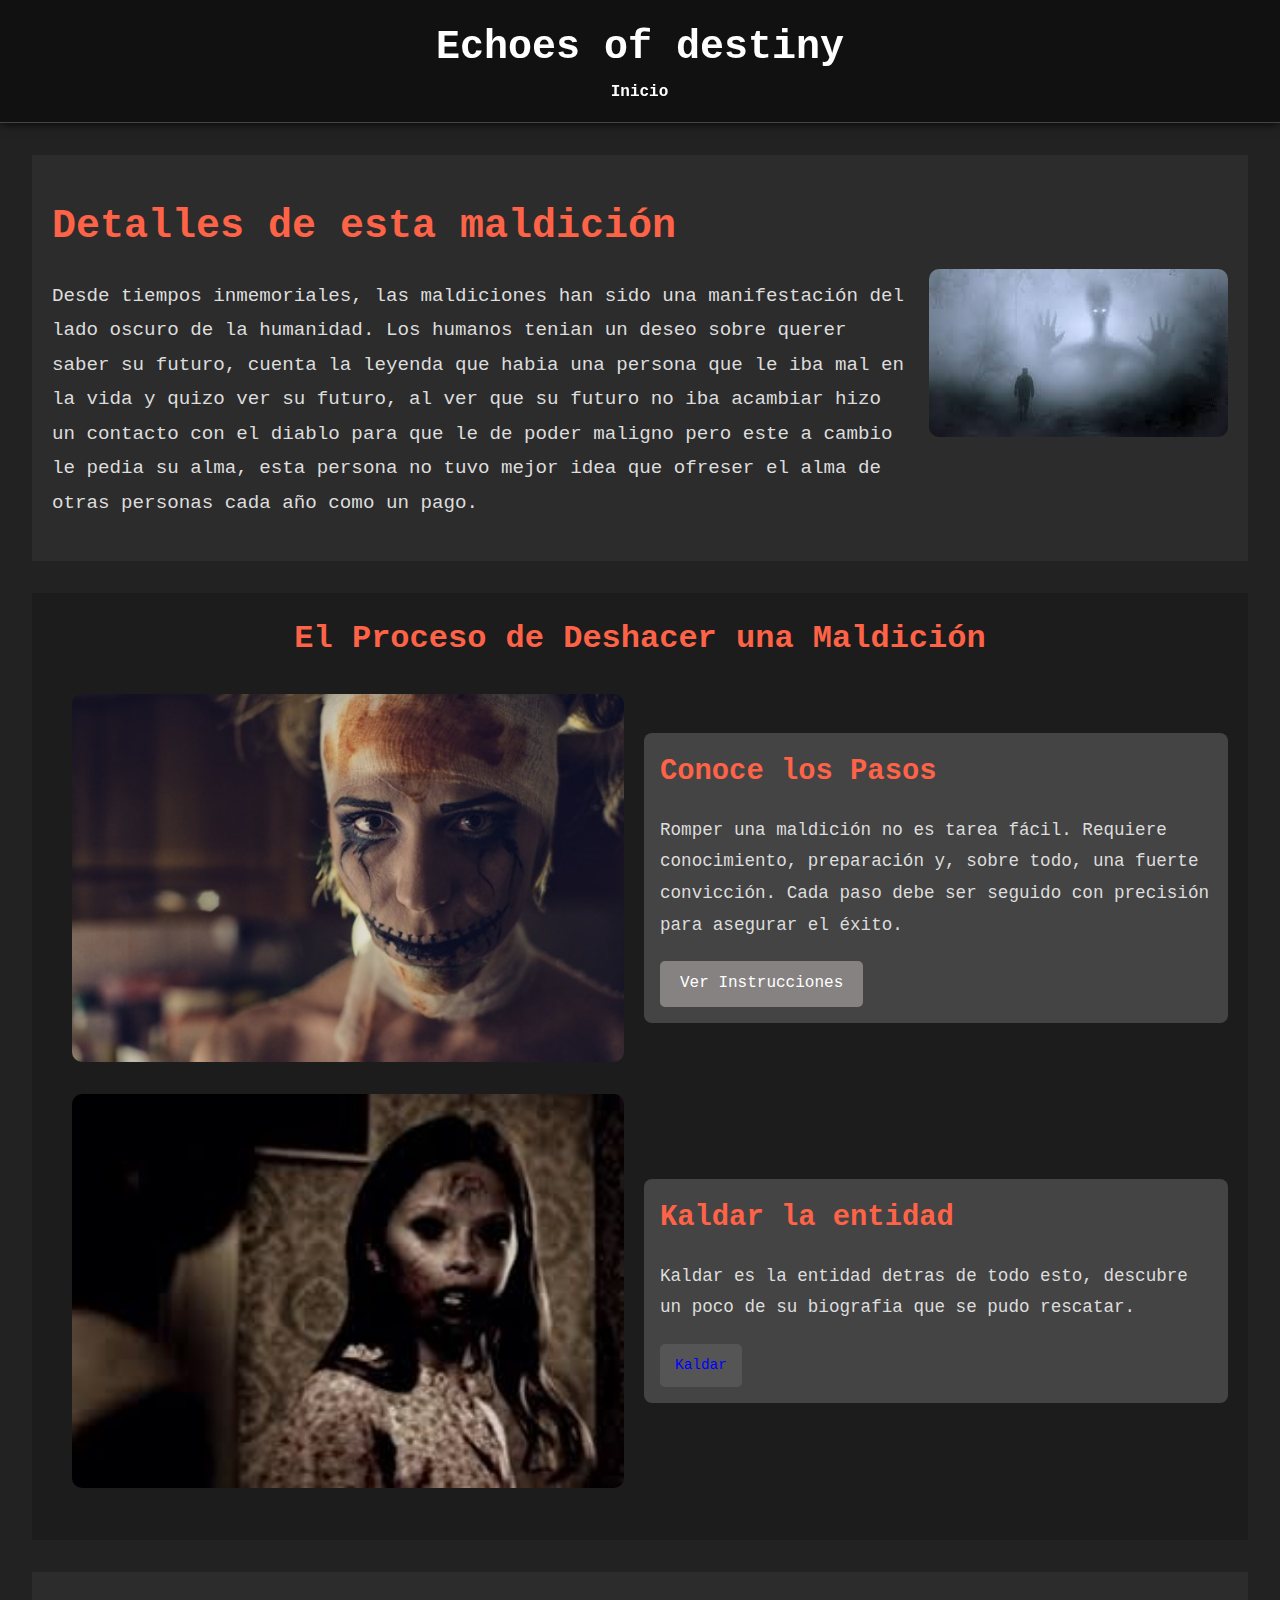
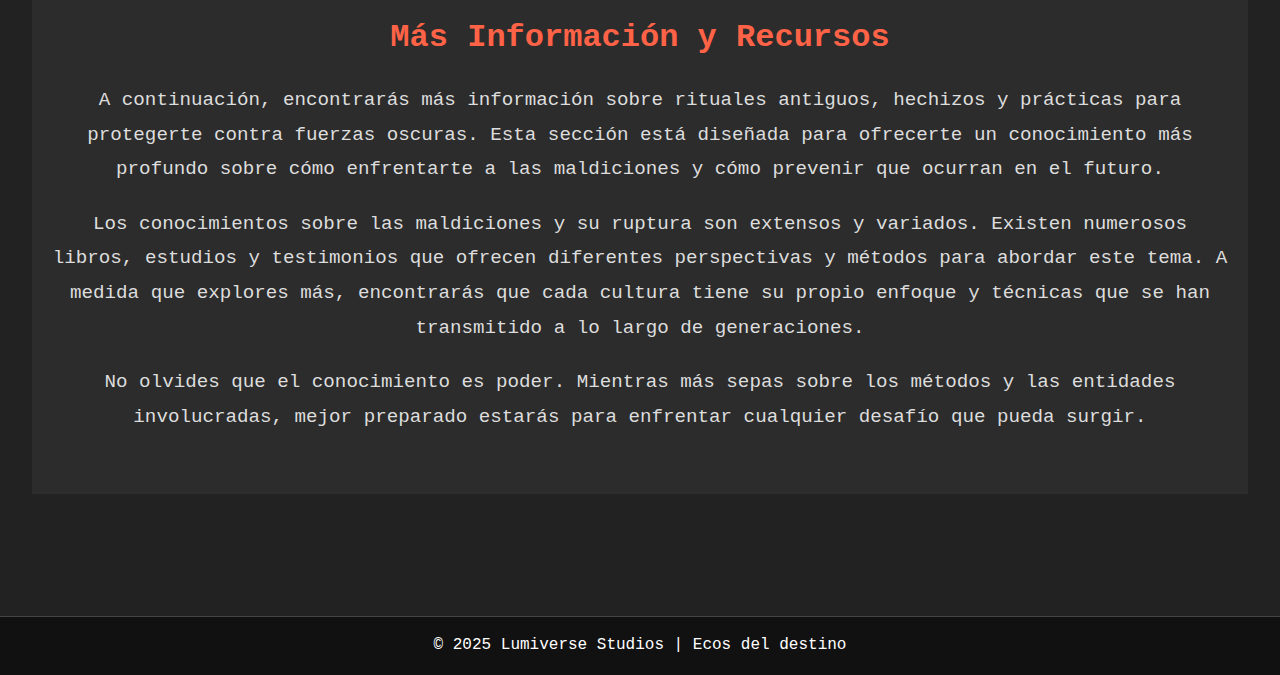
<file: index.html>
<!DOCTYPE html>
<html lang="es">
<head>
    <meta charset="UTF-8">
    <meta name="viewport" content="width=device-width, initial-scale=1.0">
    <title>Echoes of destiny</title>
    <link rel="stylesheet" href="styles.css">
</head>
<body>
    <header>
        <h1>Echoes of destiny</h1>
        <nav>
            <ul>
                <li><a href="index.html">Inicio</a></li>
            </ul>
        </nav>
    </header>

    <main>
        <section class="intro">
            <div class="intro-text">
                <h2>Detalles de esta maldición</h2>
                <p>
                    Desde tiempos inmemoriales, las maldiciones han sido una manifestación del lado oscuro de la humanidad.
                    Los humanos tenian un deseo sobre querer saber su futuro, cuenta la leyenda que habia una persona que le iba mal en la vida y
                    quizo ver su futuro, al ver que su futuro no iba acambiar hizo un contacto con el diablo para que le de poder maligno pero este a cambio
                    le pedia su alma, esta persona no tuvo mejor idea que ofreser el alma de otras personas cada año como un pago.
                </p>
            </div>
            <div class="intro-image">
                <img src="imagenes/entidad.jpg" alt="Imagen Mística">
            </div>
        </section>

        <section class="content-section">
            <h2>El Proceso de Deshacer una Maldición</h2>
            <div class="content-box">
                <img src="imagenes/momia.jpg" alt="Ritual" class="content-image">
                <div class="content-text">
                    <h3>Conoce los Pasos</h3>
                    <p>
                        Romper una maldición no es tarea fácil. Requiere conocimiento, preparación y, sobre todo, 
                        una fuerte convicción. Cada paso debe ser seguido con precisión para asegurar el éxito.
                    </p>
                    <a href="instrucciones.html" class="link-button">Ver Instrucciones</a>
                </div>
            </div>

            <div class="content-box reverse">
                <div class="content-text">
                    <h3>Kaldar la entidad</h3>
                    <p>
                        Kaldar es la entidad detras de todo esto, descubre un poco de su biografia que se pudo rescatar.
                    </p>
                    <a href="entidad.html" class="hidden-link">Kaldar</a>
                </div>
                <img src="imagenes/niña.jpg" alt="Entidad" class="content-image">
            </div>
        </section>

        <section class="additional-content">
            <h2>Más Información y Recursos</h2>
            <p>
                A continuación, encontrarás más información sobre rituales antiguos, hechizos y prácticas para protegerte 
                contra fuerzas oscuras. Esta sección está diseñada para ofrecerte un conocimiento más profundo sobre 
                cómo enfrentarte a las maldiciones y cómo prevenir que ocurran en el futuro.
            </p>
            <p>
                Los conocimientos sobre las maldiciones y su ruptura son extensos y variados. Existen numerosos libros, 
                estudios y testimonios que ofrecen diferentes perspectivas y métodos para abordar este tema. A medida 
                que explores más, encontrarás que cada cultura tiene su propio enfoque y técnicas que se han transmitido 
                a lo largo de generaciones.
            </p>
            <p>
                No olvides que el conocimiento es poder. Mientras más sepas sobre los métodos y las entidades involucradas, 
                mejor preparado estarás para enfrentar cualquier desafío que pueda surgir.
            </p>
        </section>
    </main>

    <footer>
        <p>© 2025 Lumiverse Studios | Ecos del destino</p>
    </footer>
</body>
</html>
</file>
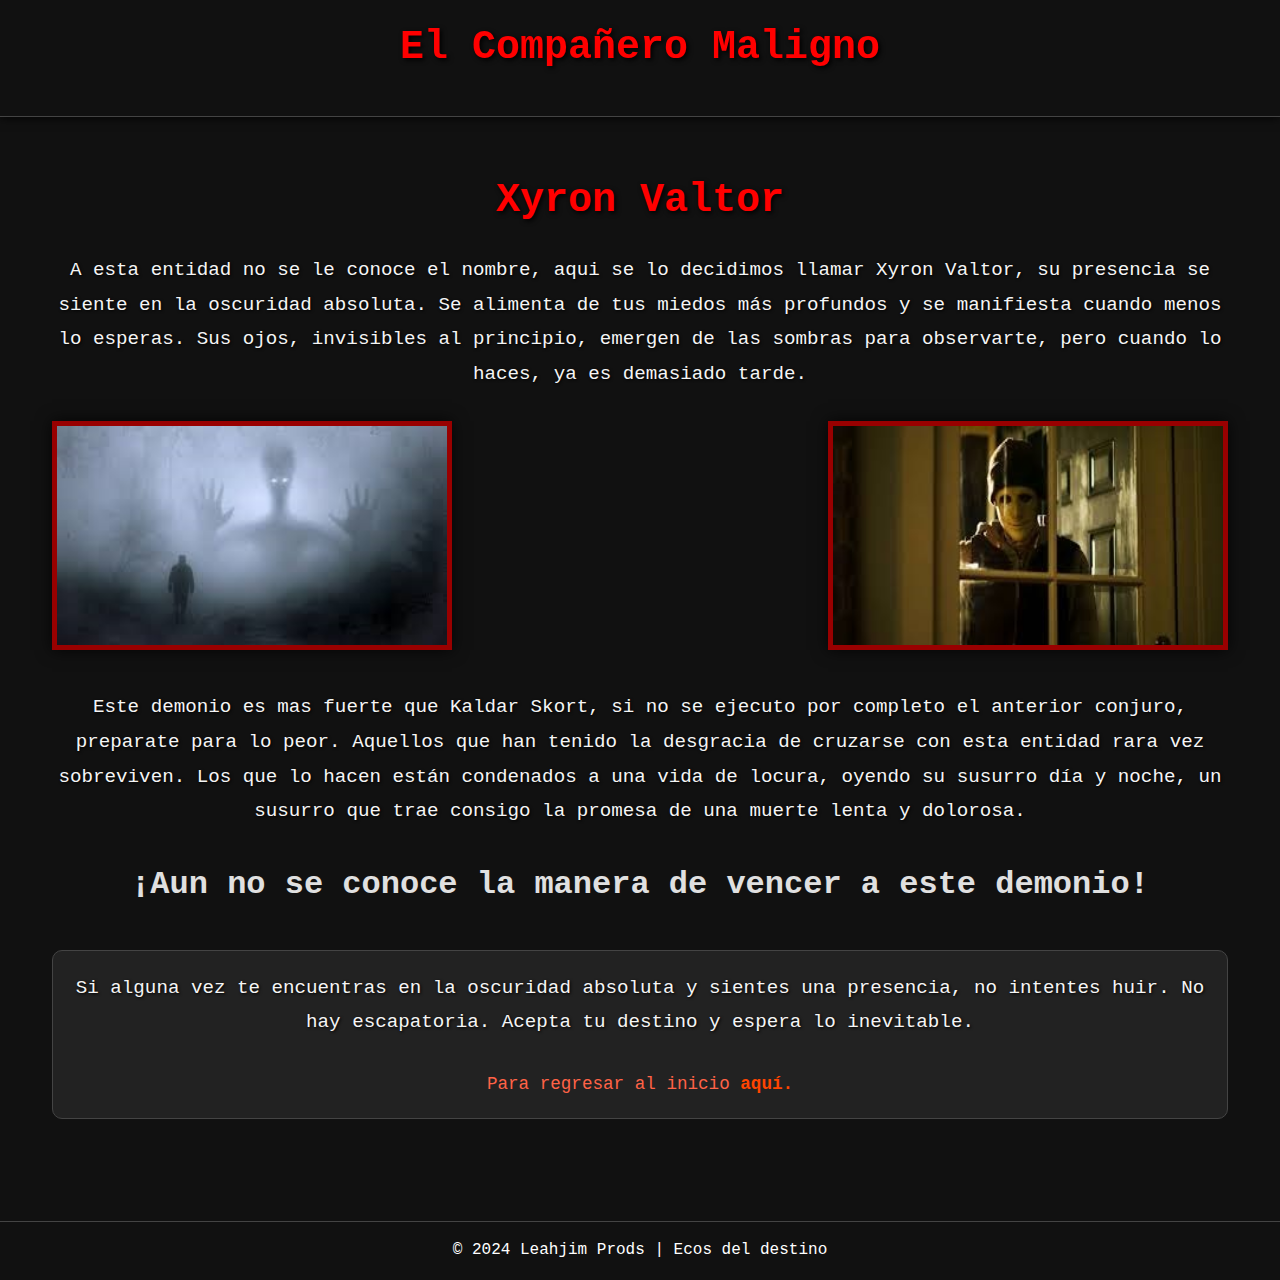
<file: companero_maligno.html>
<!DOCTYPE html>
<html lang="es">
<head>
    <meta charset="UTF-8">
    <meta name="viewport" content="width=device-width, initial-scale=1.0">
    <title>Entidad Maligna: El Horror Desconocido</title>

    <link rel="preconnect" href="https://fonts.googleapis.com">
    <link rel="preconnect" href="https://fonts.gstatic.com" crossorigin>
    <link href="https://fonts.googleapis.com/css2?family=Indie+Flower&display=swap" rel="stylesheet">

    <link rel="stylesheet" href="styles.css">


</head>
<body class="horror-body">
    <header>
        <h1 class="horror-title">El Compañero Maligno</h1>
    </header>
    

    <main>
        <section class="horror-entity">
            <div class="horror-content">
                <h2 class="horror-title">Xyron Valtor</h2>
                <p class="horror-text">
                    A esta entidad no se le conoce el nombre, aqui se lo decidimos llamar Xyron Valtor, su presencia se siente en la oscuridad absoluta. Se alimenta de tus miedos más profundos y se
                    manifiesta cuando menos lo esperas. Sus ojos, invisibles al principio, emergen de las sombras para observarte, pero cuando lo haces,
                    ya es demasiado tarde.
                </p>
                <div class="horror-images">
                    <img src="imagenes/entidad.jpg" alt="Imagen Aterradora Izquierda" class="horror-image-left">
                    <img src="imagenes/hombre.jpg" alt="Imagen Aterradora Derecha" class="horror-image-right">
                </div>
                <p class="horror-text">
                    Este demonio es mas fuerte que Kaldar Skort, si no se ejecuto por completo el anterior conjuro, preparate para lo peor.
                    Aquellos que han tenido la desgracia de cruzarse con esta entidad rara vez sobreviven. Los que lo hacen están condenados
                    a una vida de locura, oyendo su susurro día y noche, un susurro que trae consigo la promesa de una muerte lenta y dolorosa.
                    <h2>¡Aun no se conoce la manera de vencer a este demonio!</h2>
                </p>
            </div>

            <div class="horror-additional">
                <p class="horror-text">
                    Si alguna vez te encuentras en la oscuridad absoluta y sientes una presencia, no intentes huir. No hay escapatoria. 
                    Acepta tu destino y espera lo inevitable.
                </p>
                <p class="companion-hint">
                    Para regresar al inicio <a href="index.html" class="companion-link-horror">aquí.</a>
                </p>
            </div>
        </section>
    </main>

    <footer>
        <p>© 2024 Leahjim Prods | Ecos del destino</p>
    </footer>
</body>
</html>
</file>
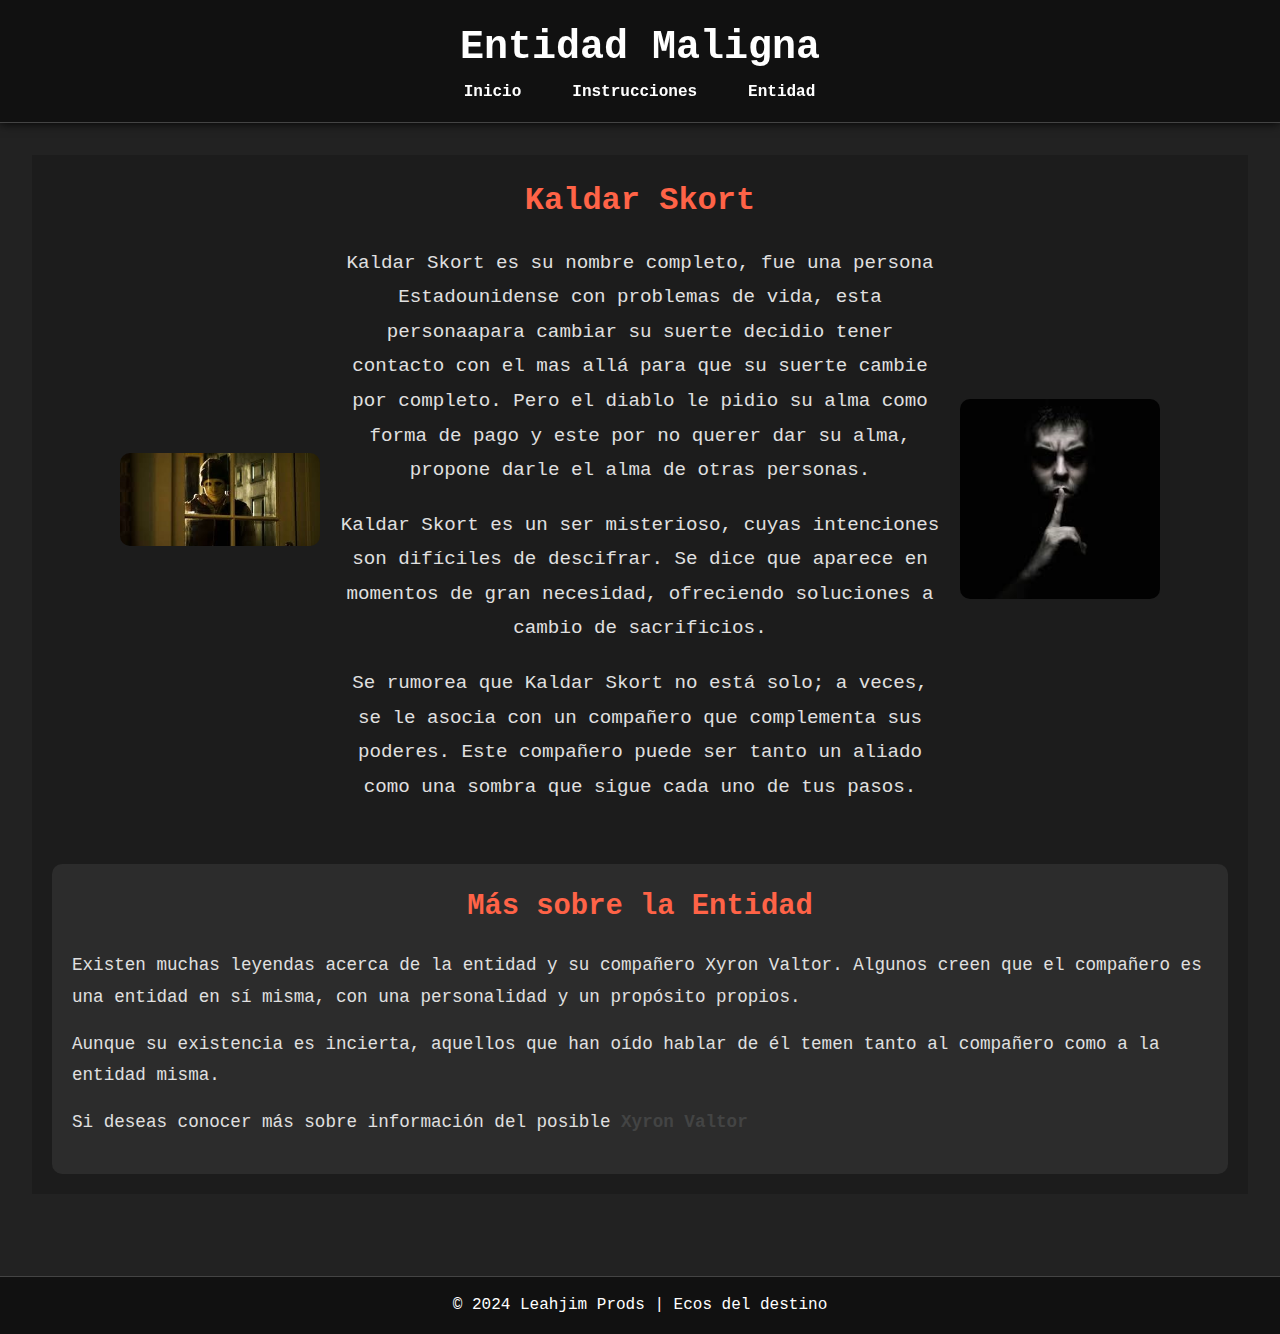
<file: entidad.html>
<!DOCTYPE html>
<html lang="es">
<head>
    <meta charset="UTF-8">
    <meta name="viewport" content="width=device-width, initial-scale=1.0">
    <title>La Entidad</title>
    <link rel="stylesheet" href="styles.css">
</head>
<body>
    <header>
        <h1>Entidad Maligna</h1>
        <nav>
            <ul>
                <li><a href="index.html" class="nav-button">Inicio</a></li>
                <li><a href="instrucciones.html" class="nav-button">Instrucciones</a></li>
                <li><a href="entidad.html" class="nav-button">Entidad</a></li> <!-- Asegúrate de que la clase sea correcta -->
            </ul>
        </nav>
    </header>

    <main>
        <section class="entity">
            <div class="entity-content">
                <img src="imagenes/hombre.jpg" alt="Imagen Izquierda" class="entity-image">
                <div class="entity-text">
                    <h2>Kaldar Skort</h2>
                    <p>
                        Kaldar Skort es su nombre completo, fue una persona Estadounidense con problemas de vida, esta personaapara cambiar su suerte
                        decidio tener contacto con el mas allá para que su suerte cambie por completo. Pero el diablo le pidio su alma como forma de pago
                        y este por no querer dar su alma, propone darle el alma de otras personas.
                        <p>Kaldar Skort es un ser misterioso, cuyas intenciones son difíciles de descifrar. Se dice que aparece en momentos de gran necesidad, ofreciendo soluciones a cambio de sacrificios.</p>
                    </p>
                    <p>
                        Se rumorea que Kaldar Skort no está solo; a veces, se le asocia con un compañero que complementa sus poderes. Este compañero puede ser tanto un aliado como una sombra que sigue cada uno de tus pasos.
                    </p>
                </div>
                <img src="imagenes/silencio.jpg" alt="Imagen Derecha" class="entity-image">
            </div>

            <div class="additional-info">
                <h3>Más sobre la Entidad</h3>
                <p>
                    Existen muchas leyendas acerca de la entidad y su compañero Xyron Valtor. Algunos creen que el compañero es una entidad en sí misma, con una personalidad y un propósito propios. 
                </p>
                <p>
                    Aunque su existencia es incierta, aquellos que han oído hablar de él temen tanto al compañero como a la entidad misma.
                </p>
                <p>
                    Si deseas conocer más sobre información del posible  <a href="companero_maligno.html" class="companion-link">Xyron Valtor</a>
                </p>
            </div>
        </section>
    </main>

    <footer>
        <p>© 2024 Leahjim Prods | Ecos del destino</p>
    </footer>
</body>
</html>
</file>
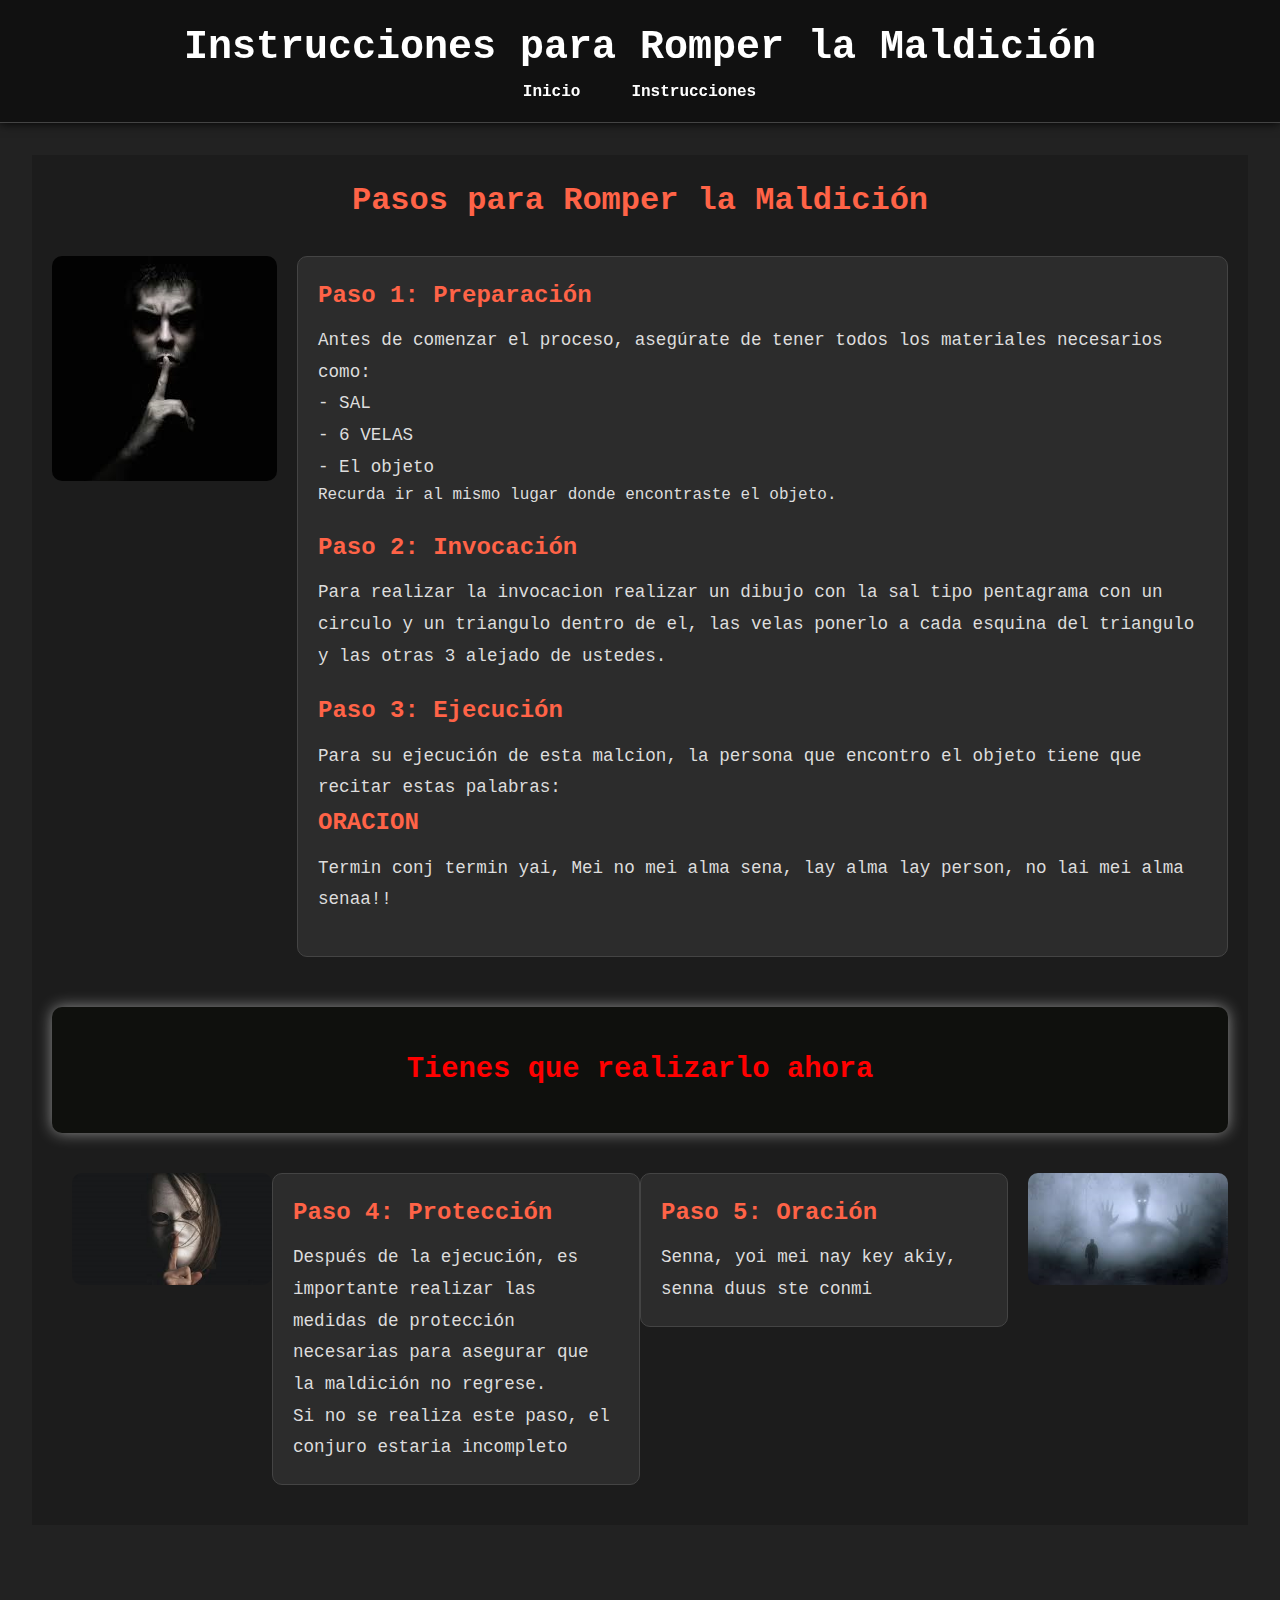
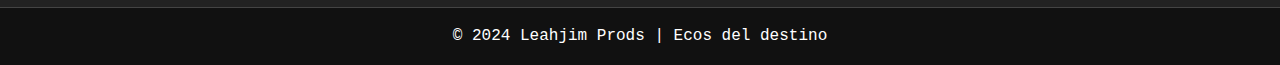
<file: instrucciones.html>
<!DOCTYPE html>
<html lang="es">
<head>
    <meta charset="UTF-8">
    <meta name="viewport" content="width=device-width, initial-scale=1.0">
    <title>Instrucciones para Romper la Maldición</title>
    <link rel="stylesheet" href="styles.css">
</head>
<body>
    <header>
        <h1>Instrucciones para Romper la Maldición</h1>
        <nav>
            <ul>
                <li><a href="index.html">Inicio</a></li>
                <li><a href="instrucciones.html">Instrucciones</a></li>
            </ul>
        </nav>
    </header>

    <main>
        <section class="instructions">
            <h2>Pasos para Romper la Maldición</h2>

            <div class="step-group">
                <img src="imagenes/silencio.jpg" alt="Imagen Principal" class="main-image">
                <div class="steps-container">
                    <div class="steps-box">
                        <div class="step">
                            <h3>Paso 1: Preparación</h3>
                            <p>
                                Antes de comenzar el proceso, asegúrate de tener todos los materiales necesarios como:
                                <P>- SAL</P> <P>- 6 VELAS</P> <P>- El objeto</P>  Recurda ir al mismo lugar
                                donde encontraste el objeto.
                            </p>
                        </div>
                        <div class="step">
                            <h3>Paso 2: Invocación</h3>
                            <p>
                                Para realizar la invocacion realizar un dibujo con la sal tipo pentagrama con un circulo y un triangulo dentro de el, las velas ponerlo
                                a cada esquina del triangulo y las otras 3 alejado de ustedes. 
                            </p>
                        </div>
                        <div class="step">
                            <h3>Paso 3: Ejecución</h3>
                            <p>
                                Para su ejecución de esta malcion, la persona que encontro el objeto tiene que recitar estas palabras:
                                <H3>ORACION</H3>
                                <p>Termin conj termin yai, Mei no mei alma sena, lay alma lay
                                    person, no lai mei alma senaa!!</p>
                            </p>
                        </div>
                    </div>
                </div>
            </div>

            <!-- Mueve la advertencia aquí, antes de los pasos 4 y 5 -->
            <div class="warning">
                <p><strong>Tienes que realizarlo ahora</strong></p>
            </div>

            <div class="bottom-steps">
                <div class="step">
                    <img src="imagenes/mascasilencio.jpg" alt="Imagen Secundaria" class="bottom-image">
                    <div class="steps-box">


                        <h3>Paso 4: Protección</h3>
                        <p>
                            Después de la ejecución, es importante realizar las medidas de protección necesarias para asegurar que la maldición no regrese.
                            <p>Si no se realiza este paso, el conjuro estaria incompleto</p>
                        </p>
                    </div>
                </div>

                <div class="step">
                    <div class="steps-box">
                        <h3>Paso 5: Oración</h3>
                        <p>
                            Senna, yoi mei nay key akiy, senna duus ste conmi
                        </p>
                    </div>
                    <img src="imagenes/entidad.jpg" alt="Imagen Adicional" class="bottom-image">
                </div>
            </div>
        </section>
    </main>

    <footer>
        <p>© 2024 Leahjim Prods | Ecos del destino</p>
    </footer>
</body>
</html>
</file>
<file: styles.css>
/* Reset básico */
* {
    margin: 0;
    padding: 0;
    box-sizing: border-box;
}

body {
    font-family: 'Arial', sans-serif;
    line-height: 1.6;
    background-color: #1c1c1c;
    color: #e0e0e0;
}

/* Encabezado */
header {
    background-color: #333;
    padding: 20px;
    text-align: center;
    position: sticky;
    top: 0;
    z-index: 1000;
    border-bottom: 1px solid #444;
}

header h1 {
    font-size: 2rem;
    color: #ff6347;
}

nav ul {
    list-style: none;
    display: flex;
    justify-content: center;
    margin-top: 10px;
}

nav ul li {
    margin: 0 15px;
}

nav ul li a {
    color: #e0e0e0;
    text-decoration: none;
    padding: 5px 10px;
    transition: background-color 0.3s ease;
}

nav ul li a:hover {
    background-color: #ff6347;
    color: #1c1c1c;
    border-radius: 5px;
}

/* Sección de introducción */
.intro {
    display: flex;
    flex-direction: row;
    justify-content: space-between;
    align-items: center;
    padding: 40px 20px;
    background-color: #2c2c2c;
    margin-bottom: 40px;
}

.intro-text {
    flex: 1;
    margin-right: 20px;
}

.intro-text h2 {
    font-size: 2.5rem;
    color: #ff6347;
    margin-bottom: 20px;
}

.intro-text p {
    font-size: 1.2rem;
    line-height: 1.8;
}

.intro-image img {
    max-width: 100%;
    height: auto;
    border-radius: 10px;
}

/* Sección de contenido */
.content-section {
    padding: 20px;
    background-color: #1c1c1c;
}

.content-section h2 {
    text-align: center;
    font-size: 2rem;
    margin-bottom: 30px;
    color: #ff6347;
}

.content-box {
    display: flex;
    align-items: center;
    margin-bottom: 40px;
}

.content-box.reverse {
    flex-direction: row-reverse;
}

.content-image {
    flex: 1;
    max-width: 100%;
    height: auto;
    border-radius: 10px;
    margin: 0 20px;
}

.content-text {
    flex: 2;
}

.content-text h3 {
    font-size: 1.8rem;
    color: #ff6347;
    margin-bottom: 20px;
}

.content-text p {
    font-size: 1.1rem;
    line-height: 1.8;
    margin-bottom: 20px;
}

/* Botones */
.link-button {
    display: inline-block;
    background-color: #868282;
    color: #ffffff;
    padding: 10px 20px;
    text-decoration: none;
    border-radius: 5px;
    transition: background-color 0.3s ease;
}

.link-button:hover {
    background-color: #000000;
}

/* Enlace oculto pero visible */
.hidden-link {
    display: inline-block;
    background-color: #555;
    color: #e0e0e0;
    padding: 10px 15px;
    text-decoration: none;
    border-radius: 5px;
    transition: background-color 0.3s ease;
    font-size: 0.9rem;
}

.hidden-link:hover {
    background-color: #444;
}

/* Sección adicional */
.additional-content {
    padding: 40px 20px;
    background-color: #2c2c2c;
    margin-bottom: 40px;
}

.additional-content h2 {
    font-size: 2rem;
    color: #ff6347;
    margin-bottom: 20px;
    text-align: center;
}

.additional-content p {
    font-size: 1.2rem;
    line-height: 1.8;
    margin-bottom: 20px;
    text-align: center;
}

/* Pie de página */
footer {
    text-align: center;
    padding: 20px;
    background-color: #333;
    color: #e0e0e0;
    border-top: 1px solid #444;
}












/* Estilos adicionales para la página de instrucciones */

/* Sección de instrucciones */
.instructions {
    padding: 20px;
    background-color: #1c1c1c;
}

.instructions h2 {
    text-align: center;
    font-size: 2rem;
    color: #ff6347;
    margin-bottom: 30px;
}

/* Contenedor de los pasos y la imagen principal */
.step-group {
    display: flex;
    align-items: flex-start;
    margin-bottom: 40px;
}

.main-image {
    max-width: 300px;
    height: auto;
    border-radius: 10px;
    margin-right: 20px;
}

.steps-container {
    flex: 1;
}

.steps-box {
    background-color: #2c2c2c;
    border: 1px solid #444;
    border-radius: 10px;
    padding: 20px;
}

.step {
    margin-bottom: 20px;
}

.step h3 {
    font-size: 1.5rem;
    color: #ff6347;
    margin-bottom: 10px;
}

.step p {
    font-size: 1.1rem;
    line-height: 1.8;
}

/* Contenedor para los pasos inferiores */
.bottom-steps {
    display: flex;
    justify-content: space-between;
    align-items: flex-start;
    margin-top: 40px;
}

.bottom-steps .step {
    flex: 1;
    display: flex;
    align-items: flex-start;
}

.bottom-image {
    max-width: 200px;
    height: auto;
    border-radius: 10px;
    margin-left: 20px;
}

.bottom-steps .steps-box {
    background-color: #2c2c2c;
    border: 1px solid #444;
    border-radius: 10px;
    padding: 20px;
}

/* Advertencia */
.warning {
    margin: 40px auto;
    padding: 40px;
    background-color: #0f100d;
    color: #ddd6d6;
    text-align: center;
    border-radius: 10px;
    font-family: 'Courier New', Courier, monospace;
    font-size: 1.5rem;
    box-shadow: 0 0 15px rgba(255, 255, 255, 0.5);
}

.warning p {
    font-weight: bold;
}

/* Pie de página */
footer {
    text-align: center;
    padding: 20px;
    background-color: #333;
    color: #e0e0e0;
    border-top: 1px solid #444;
}













/* Estilos para la página de la entidad */

/* Sección de la entidad */
.entity {
    padding: 20px;
    background-color: #1c1c1c;
    color: #e0e0e0;
}

.entity-content {
    display: flex;
    align-items: center;
    justify-content: center;
    margin-bottom: 40px;
}

.entity-image {
    max-width: 200px;
    height: auto;
    border-radius: 10px;
    margin: 0 20px;
}

.entity-text {
    max-width: 600px;
    text-align: center;
}

.entity-text h2 {
    font-size: 2rem;
    color: #ff6347;
    margin-bottom: 20px;
}

.entity-text p {
    font-size: 1.2rem;
    line-height: 1.8;
    margin-bottom: 20px;
}

/* Información adicional sobre la entidad */
.additional-info {
    margin-top: 40px;
    padding: 20px;
    background-color: #2c2c2c;
    border-radius: 10px;
}

.additional-info h3 {
    font-size: 1.8rem;
    color: #ff6347;
    margin-bottom: 20px;
    text-align: center;
}

.additional-info p {
    font-size: 1.1rem;
    line-height: 1.8;
    margin-bottom: 15px;
}

/* Enlace al compañero de la entidad */
.companion-link {
    color: #434444;
    text-decoration: none;
    font-weight: bold;
    
}

.companion-link:hover {
    color: #ffeeee;
}

/* Pie de página */
footer {
    text-align: center;
    padding: 20px;
    background-color: #333;
    color: #e0e0e0;
    border-top: 1px solid #444;
}



















/* Estilos para la página de la entidad maligna */

/* Estilos generales */
.horror-body {
    background-color: #111;
    color: #fff;
    font-family: 'Courier New', Courier, monospace;
}

/* Encabezado */
header {
    background-color: #900;
    padding: 20px;
    text-align: center;
    box-shadow: 0 0 10px #000;
}

header h1 {
    color: #fff;
    font-size: 2.5rem;
}

/* Sección principal */
.horror-entity {
    padding: 20px;
    text-align: center;
}

.horror-title {
    color: #fff;
    font-size: 2rem;
    margin-bottom: 20px;
}

.horror-text {
    font-size: 1.2rem;
    line-height: 1.8;
    color: #f5f5f5;
    text-shadow: 1px 1px 3px #000;
    margin-bottom: 30px;
}

/* Imágenes aterradoras */
.horror-images {
    display: flex;
    justify-content: space-between;
    margin-bottom: 40px;
}

.horror-image-left, .horror-image-right {
    width: 45%;
    max-width: 400px;
    height: auto;
    border: 5px solid #900;
    box-shadow: 0 0 15px rgba(0, 0, 0, 0.8);
}

/* Información adicional */
.horror-additional {
    margin-top: 40px;
    padding: 20px;
    background-color: #222;
    border: 1px solid #444;
    border-radius: 10px;
}

.companion-hint {
    color: #ff6347;
    font-size: 1.1rem;
}

.companion-link-horror {
    color: #ff4500;
    text-decoration: none;
    font-weight: bold;
}

.companion-link-horror:hover {
    color: #ff6347;
}

/* Pie de página */
footer {
    text-align: center;
    padding: 20px;
    background-color: #333;
    color: #e0e0e0;
    border-top: 1px solid #444;
}






















/* Estilos generales para todas las páginas */
body {
    background-color: #222; /* Color oscuro para el fondo */
    color: #ddd;
    font-family: 'Courier New', Courier, monospace; /* Nueva tipografía */
    margin: 0;
    padding: 0;
}

header {
    background-color: #333;
    color: #f0f0f0;
    text-align: center;
    padding: 20px;
    box-shadow: 0 0 10px #000;
}

header h1 {
    font-size: 2.5rem;
    margin: 0;
}

/* Contenido principal */
main {
    padding: 20px;
}

h2 {
    color: #e0e0e0;
    font-size: 2rem;
    margin-bottom: 20px;
}

/* Advertencia tenebrosa en instrucciones */
.warning {
    text-align: center;
    color: #ff0000; /* Letra roja para la advertencia */
    font-family: 'Courier New', Courier, monospace;
    font-size: 1.8rem;
    margin-top: 50px;
}

/* Enlaces */
a {
    color: #00aaff;
    text-decoration: none;
}

a:hover {
    color: #ff6347; /* Color cuando se pasa el cursor */
}

/* Footer */
footer {
    background-color: #333;
    color: #ccc;
    text-align: center;
    padding: 20px;
    margin-top: 50px;
    border-top: 1px solid #444;
}

















/* Estilos solo para la página de companero_maligno.html */

.horror-title {
    color: #ff0000; /* Título en rojo */
    font-size: 2.5rem;
    text-align: center;
    text-shadow: 2px 2px 5px #000; /* Sombra para darle un efecto más tenebroso */
}

/* Resto de los estilos de la página */






































































/*codigo para celulares................................................................................



/* styles.css */

* Estilos generales *
body {
    font-family: 'Roboto', sans-serif;
    margin: 0;
    padding: 0;
    color: #f0f0f0;
    background-color: #333;
}

header {
    background-color: #111;
    color: #fff;
    padding: 1rem;
    text-align: center;
}

header h1 {
    margin: 0;
}

nav ul {
    list-style: none;
    padding: 0;
    margin: 0;
}

nav ul li {
    display: inline;
    margin-right: 1rem;
}

nav ul li a {
    color: #fff;
    text-decoration: none;
    font-weight: bold;
}

main {
    padding: 2rem;
}

.intro {
    display: flex;
    flex-wrap: wrap;
    justify-content: space-between;
    margin-bottom: 2rem;
}

.intro-text {
    flex: 1;
    margin-right: 1rem;
}

.intro-image img {
    max-width: 100%;
    height: auto;
}

.content-section {
    margin-bottom: 2rem;
}

.content-box {
    display: flex;
    align-items: center;
    margin-bottom: 2rem;
}

.content-image {
    max-width: 50%;
    height: auto;
}

.content-text {
    flex: 1;
    padding: 1rem;
    background-color: #444;
    border-radius: 8px;
}

.content-text h3 {
    margin-top: 0;
}

.hidden-link {
    color: #00f;
    text-decoration: none;
}

.hidden-link:hover {
    text-decoration: underline;
}

.additional-content {
    margin-top: 2rem;
}

footer {
    background-color: #111;
    color: #fff;
    text-align: center;
    padding: 1rem;
}


@media (max-width: 768px) {
    .intro {
        flex-direction: column;
    }

    .intro-text {
        margin-right: 0;
        margin-bottom: 1rem;
    }

    .content-box {
        flex-direction: column;
    }

    .content-image {
        max-width: 100%;
    }

    .content-text {
        padding: 0.5rem;
    }
}
</file>
